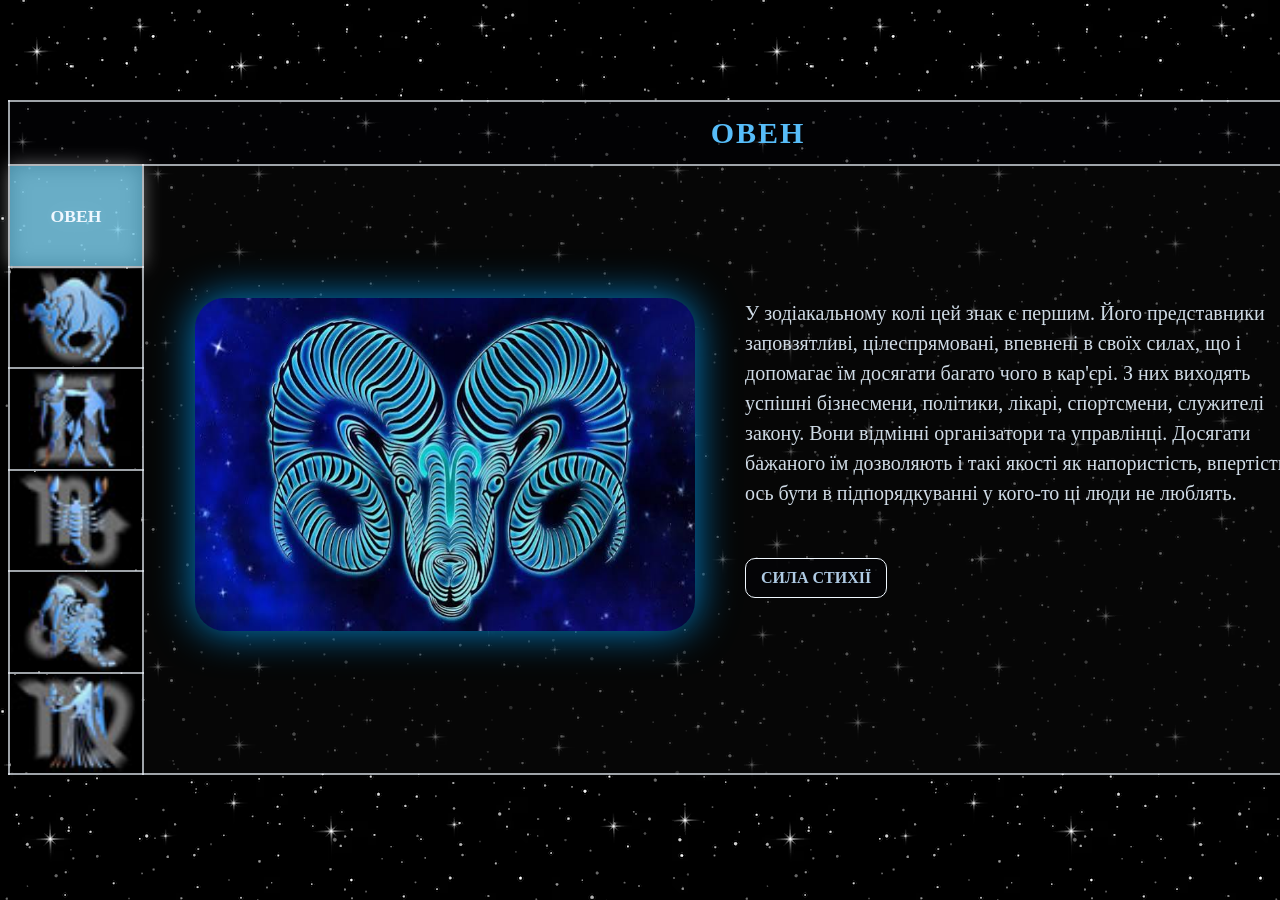
<file: index.html>
<!DOCTYPE html>
<html lang="en">
<head>
    <meta charset="UTF-8">
    <meta name="viewport" content="width=device-width, initial-scale=1.0">
    <title>ЗнакиЗодіаку | Овен</title>
    <link rel="stylesheet" href="./style.css">
</head>
<body>
    <table>
        <tr>
            <th colspan="3" class="head"><span>овен</span></th>
        </tr>
        <tr>
            <td class="zodiac active"><a href="./index.html"><img src="./small/oven.jpg"><span>овен</span></a>
            </td>
            <td rowspan="6" class="center">
                <input type="checkbox" id="switch" class="state-input">
                <div class="content">
                <div class="gallery">
                    <img src="./images/235513_or.jpg" alt="fire" class="inside-img">
                    <img src="./images/oven.jpg" alt="oven" class="outside-img">
                </div>
                    <p>У зодіакальному колі цей знак є першим. Його представники заповзятливі, цілеспрямовані, впевнені в своїх силах, що і допомагає їм досягати багато чого в кар'єрі. З них виходять успішні бізнесмени, політики, лікарі, спортсмени, служителі закону. Вони відмінні організатори та управлінці. Досягати бажаного їм дозволяють і такі якості як напористість, впертість, а ось бути в підпорядкуванні у кого-то ці люди не люблять.</p>
                <label for="switch" class="label">
                    <span class="outside">сила стихії</span>
                    <span class="inside">овен</span>
                </label>
                </div>
            </td>
            <td class="zodiac"><a href="./pages/vesi.html"><img src="./small/vesi.jpg" alt="vesi"><span>терези</span></a></td>
        </tr>
        <tr>
            <td class="zodiac"><a href="./pages/telets.html"><img src="./small/telets.jpg" alt="telets"><span>Телець</span></a></td>
            <td class="zodiac"><a href="./pages/rak.html"><img src="./small/scorpion.jpg" alt="rak"><span>Рак</span></a></td>
        </tr>
        <tr>
            <td class="zodiac"><a href="./pages/bliznetsi.html"><img src="./small/bliznetsi.jpg" alt="bliznetsi"><span>близнюки</span></a></td>
            <td class="zodiac"><a href="./pages/strilets.html"><img src="./small/strilets.jpg" alt="strilets"><span>стрілець</span></a></td>
        </tr>
        <tr>
            <td class="zodiac"><a href="./pages/scorpion.html"><img src="./small/rak.jpg" alt="scorpion"><span>Скорпіон</span></a></td>
            <td class="zodiac"><a href="./pages/kozerog.html"><img src="./small/kozerog.jpg" alt="kozerog"><span>козоріг</span></a></td>
        </tr>
        <tr>
            <td class="zodiac"><a href="./pages/lev.html"><img src="./small/lev.jpg" alt="lev"><span>лев</span></a></td>
            <td class="zodiac"><a href="./pages/vodolii.html"><img src="./small/vodoley.jpg" alt="vodolii"><span>водолій</span></a></td>
        </tr>
        <tr>
            <td class="zodiac"><a href="./pages/diva.html"><img src="./small/deva.jpg" alt="diva"><span>Діва</span></a></td>
            <td class="zodiac"><a href="./pages/ribi.html"><img src="./small/ribi.jpg" alt="ribi"><span>риби</span></a></td>
        </tr>
    </table>
</body>
</html>
</file>
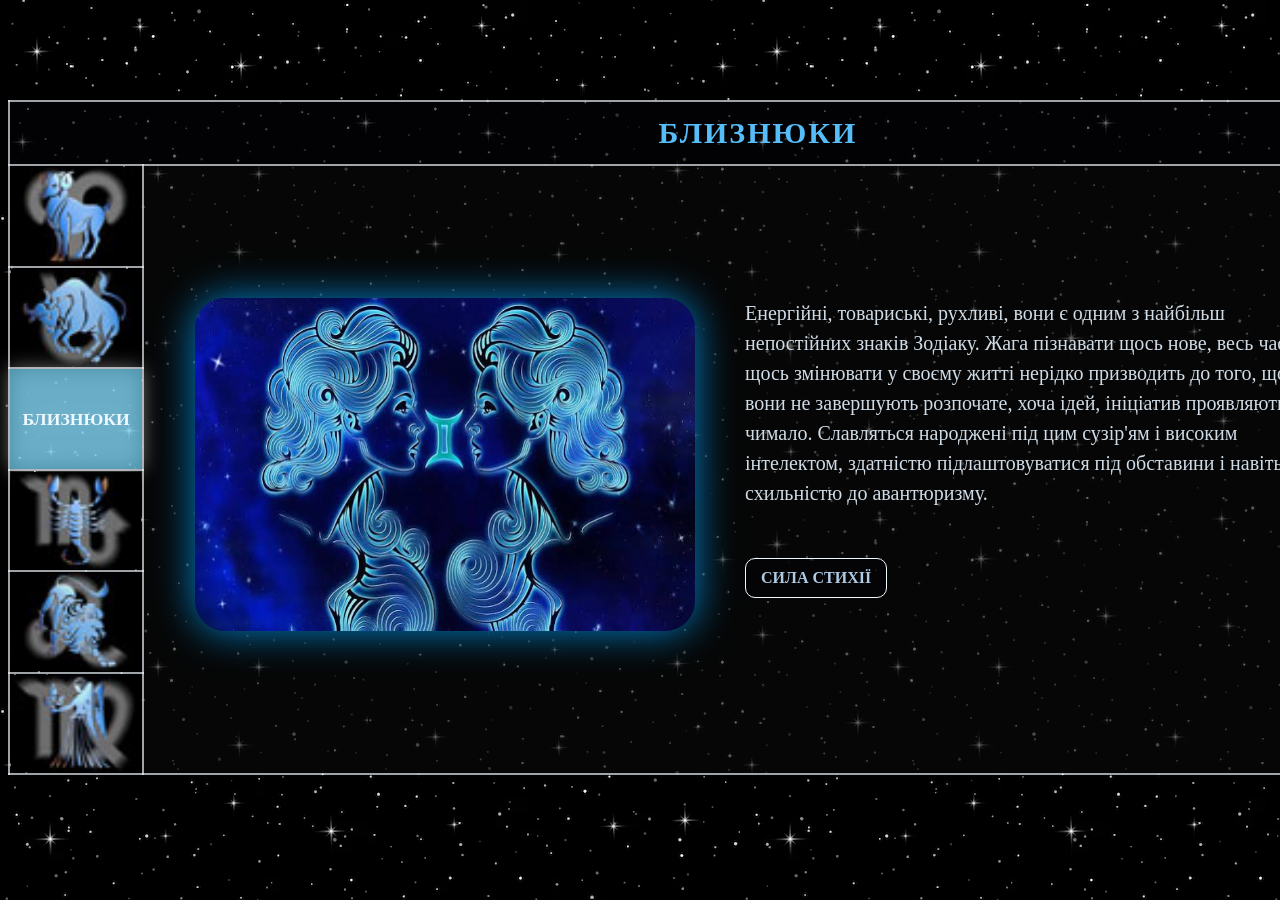
<file: pages/bliznetsi.html>
<!DOCTYPE html>
<html lang="en">
<head>
    <meta charset="UTF-8">
    <meta name="viewport" content="width=device-width, initial-scale=1.0">
    <title>ЗнакиЗодіаку | Близнюки</title>
    <link rel="stylesheet" href="../style.css">
</head>
<body>
    <table>
        <tr>
            <th colspan="3" class="head"><span>близнюки</span></th>
        </tr>
        <tr>
            <td class="zodiac"><a href="../index.html"><img src="../small/oven.jpg"><span>овен</span></a>
            </td>
            <td rowspan="6" class="center">
                <input type="checkbox" id="switch" class="state-input">
                <div class="content">
                <div class="gallery">
                    <img src="../images/1297503028_f_14279387.webp" alt="air" class="inside-img">
                    <img src="../images/bliznetsi.jpg" alt="bliznetsi" class="outside-img">
                </div>
                    <p>Енергійні, товариські, рухливі, вони є одним з найбільш непостійних знаків Зодіаку. Жага пізнавати щось нове, весь час щось змінювати у своєму житті нерідко призводить до того, що вони не завершують розпочате, хоча ідей, ініціатив проявляють чимало. Славляться народжені під цим сузір'ям і високим інтелектом, здатністю підлаштовуватися під обставини і навіть схильністю до авантюризму.</p>
                <label for="switch" class="label">
                    <span class="outside">сила стихії</span>
                    <span class="inside">Близнюки</span>
                </label>
                </div>
            </td>
            <td class="zodiac"><a href="./vesi.html"><img src="../small/vesi.jpg" alt="vesi"><span>терези</span></a></td>
        </tr>
        <tr>
            <td class="zodiac"><a href="./telets.html"><img src="../small/telets.jpg" alt="telets"><span>Телець</span></a></td>
            <td class="zodiac"><a href="./rak.html"><img src="../small/scorpion.jpg" alt="rak"><span>Рак</span></a></td>
        </tr>
        <tr>
            <td class="zodiac active"><a href="./bliznetsi.html"><img src="../small/bliznetsi.jpg" alt="bliznetsi"><span>близнюки</span></a></td>
            <td class="zodiac"><a href="./strilets.html"><img src="../small/strilets.jpg" alt="strilets"><span>стрілець</span></a></td>
        </tr>
        <tr>
            <td class="zodiac"><a href="./scorpion.html"><img src="../small/rak.jpg" alt="scorpion"><span>Скорпіон</span></a></td>
            <td class="zodiac"><a href="./kozerog.html"><img src="../small/kozerog.jpg" alt="kozerog"><span>козоріг</span></a></td>
        </tr>
        <tr>
            <td class="zodiac"><a href="./lev.html"><img src="../small/lev.jpg" alt="lev"><span>лев</span></a></td>
            <td class="zodiac"><a href="./vodolii.html"><img src="../small/vodoley.jpg" alt="vodolii"><span>водолій</span></a></td>
        </tr>
        <tr>
            <td class="zodiac"><a href="./diva.html"><img src="../small/deva.jpg" alt="diva"><span>Діва</span></a></td>
            <td class="zodiac"><a href="./ribi.html"><img src="../small/ribi.jpg" alt="ribi"><span>риби</span></a></td>
        </tr>
    </table>
</body>
</html>
</file>
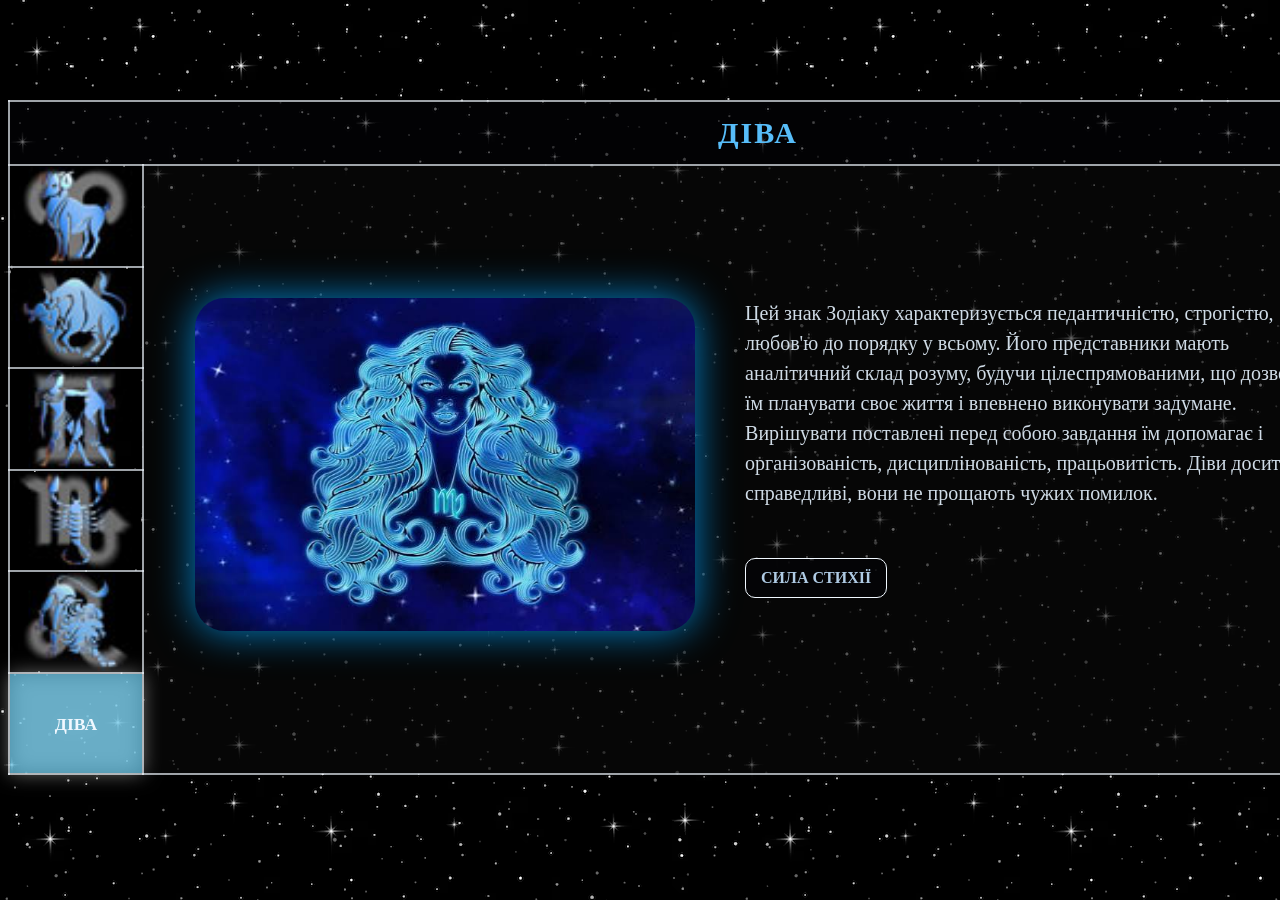
<file: pages/diva.html>
<!DOCTYPE html>
<html lang="en">
<head>
    <meta charset="UTF-8">
    <meta name="viewport" content="width=device-width, initial-scale=1.0">
    <title>ЗнакиЗодіаку | Діва</title>
    <link rel="stylesheet" href="../style.css">
</head>
<body>
    <table>
        <tr>
            <th colspan="3" class="head"><span>Діва</span></th>
        </tr>
        <tr>
            <td class="zodiac"><a href="../index.html"><img src="../small/oven.jpg"><span>овен</span></a>
            </td>
            <td rowspan="6" class="center">
                <input type="checkbox" id="switch" class="state-input">
                <div class="content">
                <div class="gallery">
                    <img src="../images/124837.jpg" alt="earth" class="inside-img">
                    <img src="../images/diva.jpg" alt="diva" class="outside-img">
                </div>
                    <p>Цей знак Зодіаку характеризується педантичністю, строгістю, любов'ю до порядку у всьому. Його представники мають аналітичний склад розуму, будучи цілеспрямованими, що дозволяє їм планувати своє життя і впевнено виконувати задумане. Вирішувати поставлені перед собою завдання їм допомагає і організованість, дисциплінованість, працьовитість. Діви досить справедливі, вони не прощають чужих помилок.</p>
                <label for="switch" class="label">
                    <span class="outside">сила стихії</span>
                    <span class="inside">Діва</span>
                </label>
                </div>
            </td>
            <td class="zodiac"><a href="./vesi.html"><img src="../small/vesi.jpg" alt="vesi"><span>терези</span></a></td>
        </tr>
        <tr>
            <td class="zodiac"><a href="./telets.html"><img src="../small/telets.jpg" alt="telets"><span>Телець</span></a></td>
            <td class="zodiac"><a href="./rak.html"><img src="../small/scorpion.jpg" alt="rak"><span>Рак</span></a></td>
        </tr>
        <tr>
            <td class="zodiac"><a href="./bliznetsi.html"><img src="../small/bliznetsi.jpg" alt="bliznetsi"><span>близнюки</span></a></td>
            <td class="zodiac"><a href="./strilets.html"><img src="../small/strilets.jpg" alt="strilets"><span>стрілець</span></a></td>
        </tr>
        <tr>
            <td class="zodiac"><a href="./scorpion.html"><img src="../small/rak.jpg" alt="scorpion"><span>Скорпіон</span></a></td>
            <td class="zodiac"><a href="./kozerog.html"><img src="../small/kozerog.jpg" alt="kozerog"><span>козоріг</span></a></td>
        </tr>
        <tr>
            <td class="zodiac"><a href="./lev.html"><img src="../small/lev.jpg" alt="lev"><span>лев</span></a></td>
            <td class="zodiac"><a href="./vodolii.html"><img src="../small/vodoley.jpg" alt="vodolii"><span>водолій</span></a></td>
        </tr>
        <tr>
            <td class="zodiac active"><a href="./diva.html"><img src="../small/deva.jpg" alt="diva"><span>Діва</span></a></td>
            <td class="zodiac"><a href="./ribi.html"><img src="../small/ribi.jpg" alt="ribi"><span>риби</span></a></td>
        </tr>
    </table>
</body>
</html>
</file>
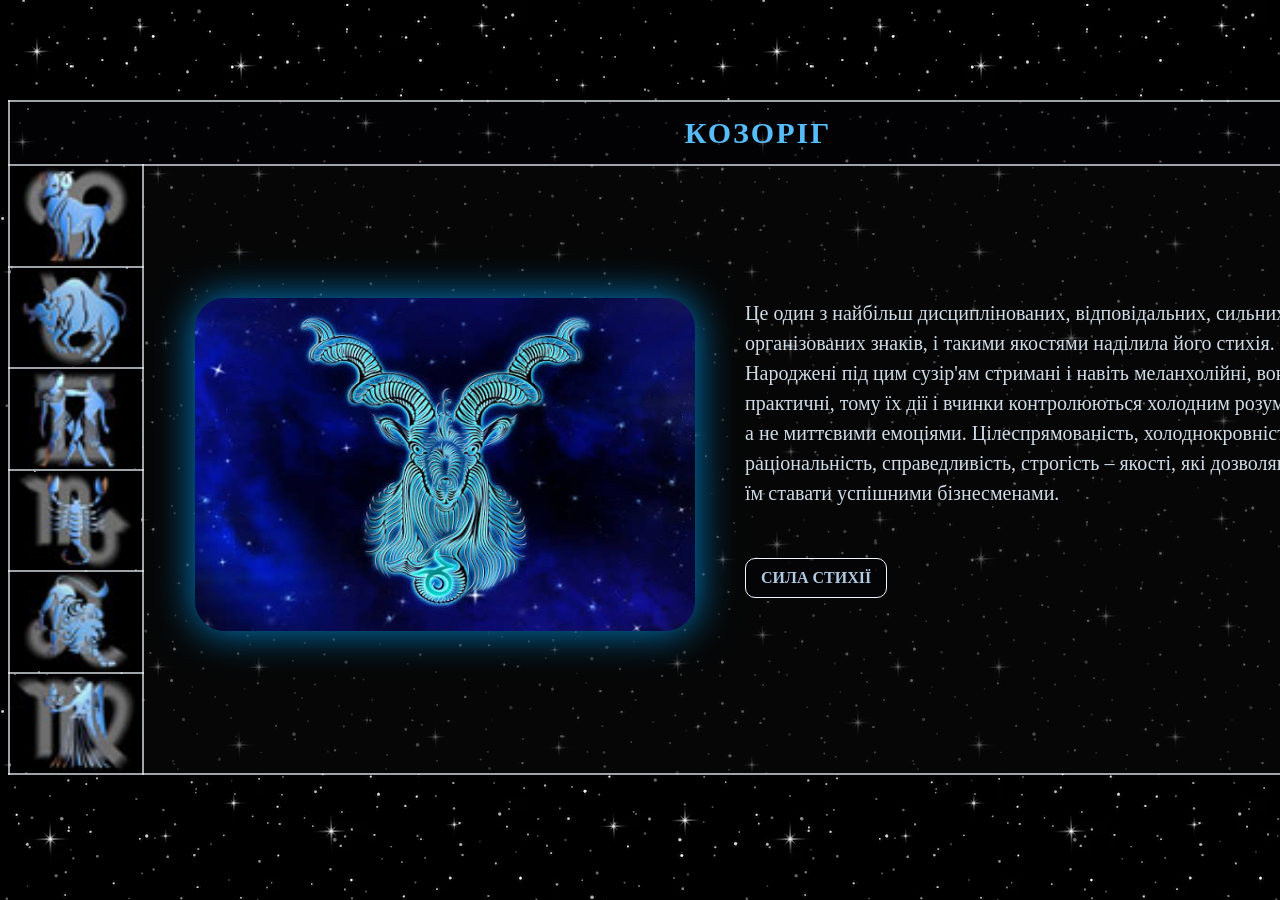
<file: pages/kozerog.html>
<!DOCTYPE html>
<html lang="en">
<head>
    <meta charset="UTF-8">
    <meta name="viewport" content="width=device-width, initial-scale=1.0">
    <title>ЗнакиЗодіаку | Козоріг</title>
    <link rel="stylesheet" href="../style.css">
</head>
<body>
    <table>
        <tr>
            <th colspan="3" class="head"><span>козоріг</span></th>
        </tr>
        <tr>
            <td class="zodiac"><a href="../index.html"><img src="../small/oven.jpg"><span>овен</span></a>
            </td>
            <td rowspan="6" class="center">
                <input type="checkbox" id="switch" class="state-input">
                <div class="content">
                <div class="gallery">
                    <img src="../images/124837.jpg" alt="earth" class="inside-img">
                    <img src="../images/kozerog.jpg" alt="kozorig" class="outside-img">
                </div>
                    <p>Це один з найбільш дисциплінованих, відповідальних, сильних, організованих знаків, і такими якостями наділила його стихія. Народжені під цим сузір'ям стримані і навіть меланхолійні, вони практичні, тому їх дії і вчинки контролюються холодним розумом, а не миттєвими емоціями. Цілеспрямованість, холоднокровність, раціональність, справедливість, строгість – якості, які дозволяють їм ставати успішними бізнесменами.</p>
                <label for="switch" class="label">
                    <span class="outside">сила стихії</span>
                    <span class="inside">козоріг</span>
                </label>
                </div>
            </td>
            <td class="zodiac"><a href="./vesi.html"><img src="../small/vesi.jpg" alt="vesi"><span>терези</span></a></td>
        </tr>
        <tr>
            <td class="zodiac"><a href="./telets.html"><img src="../small/telets.jpg" alt="telets"><span>Телець</span></a></td>
            <td class="zodiac"><a href="./rak.html"><img src="../small/scorpion.jpg" alt="rak"><span>Рак</span></a></td>
        </tr>
        <tr>
            <td class="zodiac"><a href="./bliznetsi.html"><img src="../small/bliznetsi.jpg" alt="bliznetsi"><span>близнюки</span></a></td>
            <td class="zodiac"><a href="./strilets.html"><img src="../small/strilets.jpg" alt="strilets"><span>стрілець</span></a></td>
        </tr>
        <tr>
            <td class="zodiac"><a href="./scorpion.html"><img src="../small/rak.jpg" alt="scorpion"><span>Скорпіон</span></a></td>
            <td class="zodiac active"><a href="./kozerog.html"><img src="../small/kozerog.jpg" alt="kozerog"><span>козоріг</span></a></td>
        </tr>
        <tr>
            <td class="zodiac"><a href="./lev.html"><img src="../small/lev.jpg" alt="lev"><span>лев</span></a></td>
            <td class="zodiac"><a href="./vodolii.html"><img src="../small/vodoley.jpg" alt="vodolii"><span>водолій</span></a></td>
        </tr>
        <tr>
            <td class="zodiac"><a href="./diva.html"><img src="../small/deva.jpg" alt="diva"><span>Діва</span></a></td>
            <td class="zodiac"><a href="./ribi.html"><img src="../small/ribi.jpg" alt="ribi"><span>риби</span></a></td>
        </tr>
    </table>
</body>
</html>
</file>
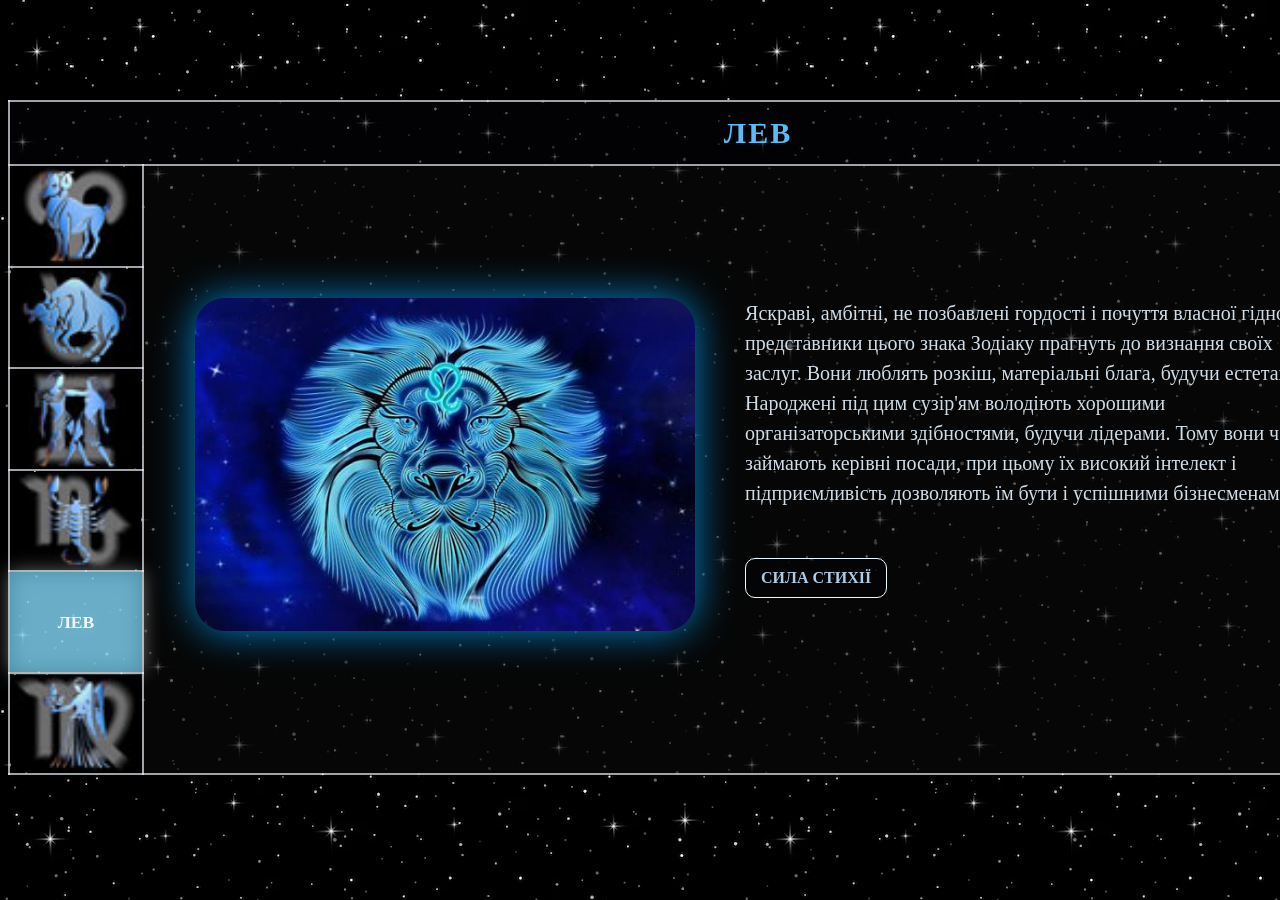
<file: pages/lev.html>
<!DOCTYPE html>
<html lang="en">
<head>
    <meta charset="UTF-8">
    <meta name="viewport" content="width=device-width, initial-scale=1.0">
    <title>ЗнакиЗодіаку | Лев</title>
    <link rel="stylesheet" href="../style.css">
</head>
<body>
    <table>
        <tr>
            <th colspan="3" class="head"><span>лев</span></th>
        </tr>
        <tr>
            <td class="zodiac"><a href="../index.html"><img src="../small/oven.jpg"><span>овен</span></a>
            </td>
            <td rowspan="6" class="center">
                <input type="checkbox" id="switch" class="state-input">
                <div class="content">
                <div class="gallery">
                    <img src="../images/235513_or.jpg" alt="fire" class="inside-img">
                    <img src="../images/lev.jpg" alt="lev" class="outside-img">
                </div>
                    <p>Яскраві, амбітні, не позбавлені гордості і почуття власної гідності, представники цього знака Зодіаку прагнуть до визнання своїх заслуг. Вони люблять розкіш, матеріальні блага, будучи естетами. Народжені під цим сузір'ям володіють хорошими організаторськими здібностями, будучи лідерами. Тому вони часто займають керівні посади, при цьому їх високий інтелект і підприємливість дозволяють їм бути і успішними бізнесменами.</p>
                <label for="switch" class="label">
                    <span class="outside">сила стихії</span>
                    <span class="inside">лев</span>
                </label>
                </div>
            </td>
            <td class="zodiac"><a href="./vesi.html"><img src="../small/vesi.jpg" alt="vesi"><span>терези</span></a></td>
        </tr>
        <tr>
            <td class="zodiac"><a href="./telets.html"><img src="../small/telets.jpg" alt="telets"><span>Телець</span></a></td>
            <td class="zodiac"><a href="./rak.html"><img src="../small/scorpion.jpg" alt="rak"><span>Рак</span></a></td>
        </tr>
        <tr>
            <td class="zodiac"><a href="./bliznetsi.html"><img src="../small/bliznetsi.jpg" alt="bliznetsi"><span>близнюки</span></a></td>
            <td class="zodiac"><a href="./strilets.html"><img src="../small/strilets.jpg" alt="strilets"><span>стрілець</span></a></td>
        </tr>
        <tr>
            <td class="zodiac"><a href="./scorpion.html"><img src="../small/rak.jpg" alt="scorpion"><span>Скорпіон</span></a></td>
            <td class="zodiac"><a href="./kozerog.html"><img src="../small/kozerog.jpg" alt="kozerog"><span>козоріг</span></a></td>
        </tr>
        <tr>
            <td class="zodiac active"><a href="./lev.html"><img src="../small/lev.jpg" alt="lev"><span>лев</span></a></td>
            <td class="zodiac"><a href="./vodolii.html"><img src="../small/vodoley.jpg" alt="vodolii"><span>водолій</span></a></td>
        </tr>
        <tr>
            <td class="zodiac"><a href="./diva.html"><img src="../small/deva.jpg" alt="diva"><span>Діва</span></a></td>
            <td class="zodiac"><a href="./ribi.html"><img src="../small/ribi.jpg" alt="ribi"><span>риби</span></a></td>
        </tr>
    </table>
</body>
</html>
</file>
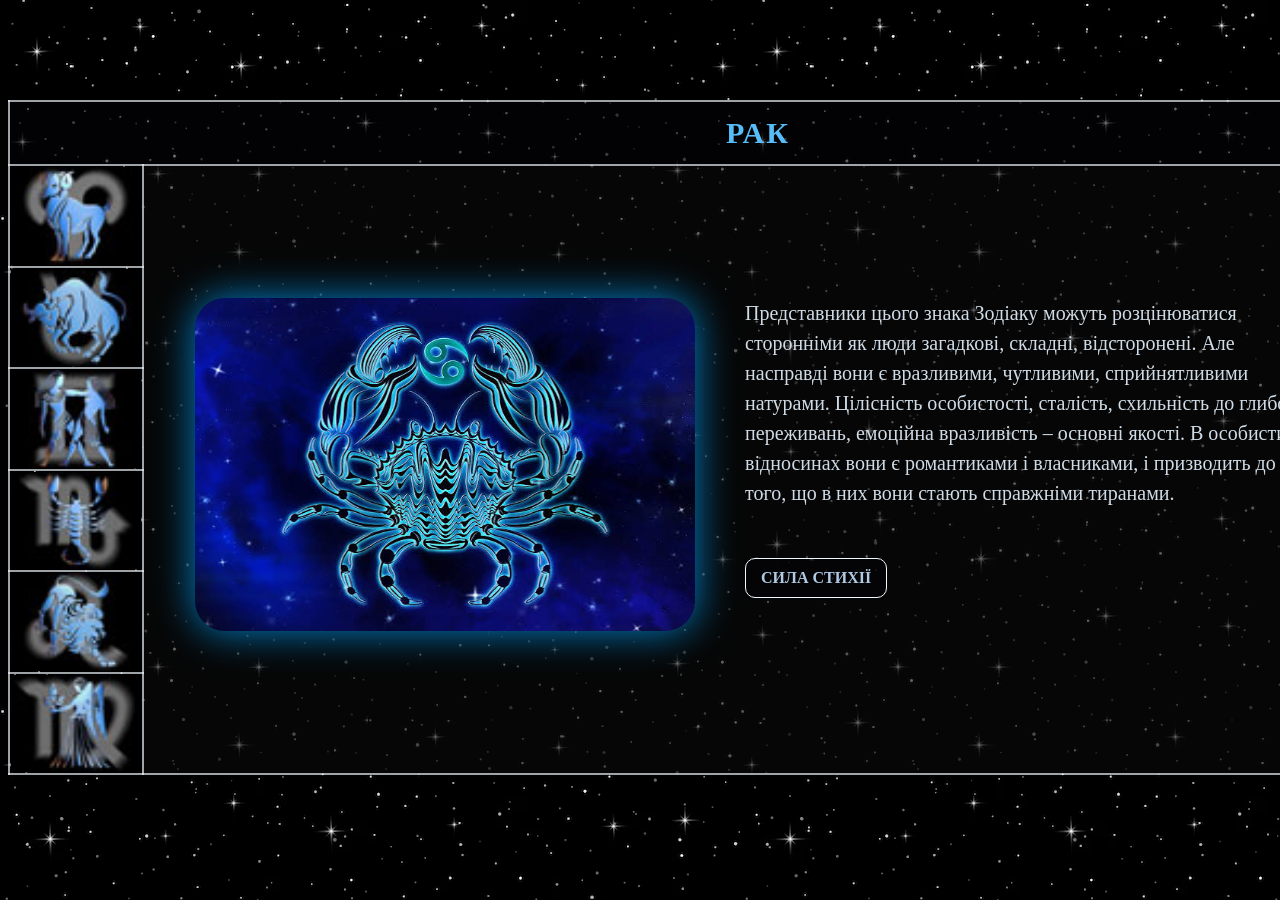
<file: pages/rak.html>
<!DOCTYPE html>
<html lang="en">
<head>
    <meta charset="UTF-8">
    <meta name="viewport" content="width=device-width, initial-scale=1.0">
    <title>ЗнакиЗодіаку | Рак</title>
    <link rel="stylesheet" href="../style.css">
</head>
<body>
    <table>
        <tr>
            <th colspan="3" class="head"><span>Рак</span></th>
        </tr>
        <tr>
            <td class="zodiac"><a href="../index.html"><img src="../small/oven.jpg"><span>овен</span></a>
            </td>
            <td rowspan="6" class="center">
                <input type="checkbox" id="switch" class="state-input">
                <div class="content">
                <div class="gallery">
                    <img src="../images/213.jpg" alt="water" class="inside-img">
                    <img src="../images/rak.jpg" alt="rak" class="outside-img">
                </div>
                    <p>Представники цього знака Зодіаку можуть розцінюватися сторонніми як люди загадкові, складні, відсторонені. Але насправді вони є вразливими, чутливими, сприйнятливими натурами. Цілісність особистості, сталість, схильність до глибоких переживань, емоційна вразливість – основні якості. В особистих відносинах вони є романтиками і власниками, і призводить до того, що в них вони стають справжніми тиранами.</p>
                <label for="switch" class="label">
                    <span class="outside">сила стихії</span>
                    <span class="inside">Рак</span>
                </label>
                </div>
            </td>
            <td class="zodiac"><a href="./vesi.html"><img src="../small/vesi.jpg" alt="vesi"><span>терези</span></a></td>
        </tr>
        <tr>
            <td class="zodiac"><a href="./telets.html"><img src="../small/telets.jpg" alt="telets"><span>Телець</span></a></td>
            <td class="zodiac active"><a href="./rak.html"><img src="../small/scorpion.jpg" alt="rak"><span>Рак</span></a></td>
        </tr>
        <tr>
            <td class="zodiac"><a href="./bliznetsi.html"><img src="../small/bliznetsi.jpg" alt="bliznetsi"><span>близнюки</span></a></td>
            <td class="zodiac"><a href="./strilets.html"><img src="../small/strilets.jpg" alt="strilets"><span>стрілець</span></a></td>
        </tr>
        <tr>
            <td class="zodiac"><a href="./scorpion.html"><img src="../small/rak.jpg" alt="scorpion"><span>Скорпіон</span></a></td>
            <td class="zodiac"><a href="./kozerog.html"><img src="../small/kozerog.jpg" alt="kozerog"><span>козоріг</span></a></td>
        </tr>
        <tr>
            <td class="zodiac"><a href="./lev.html"><img src="../small/lev.jpg" alt="lev"><span>лев</span></a></td>
            <td class="zodiac"><a href="./vodolii.html"><img src="../small/vodoley.jpg" alt="vodolii"><span>водолій</span></a></td>
        </tr>
        <tr>
            <td class="zodiac"><a href="./diva.html"><img src="../small/deva.jpg" alt="diva"><span>Діва</span></a></td>
            <td class="zodiac"><a href="./ribi.html"><img src="../small/ribi.jpg" alt="ribi"><span>риби</span></a></td>
        </tr>
    </table>
</body>
</html>
</file>
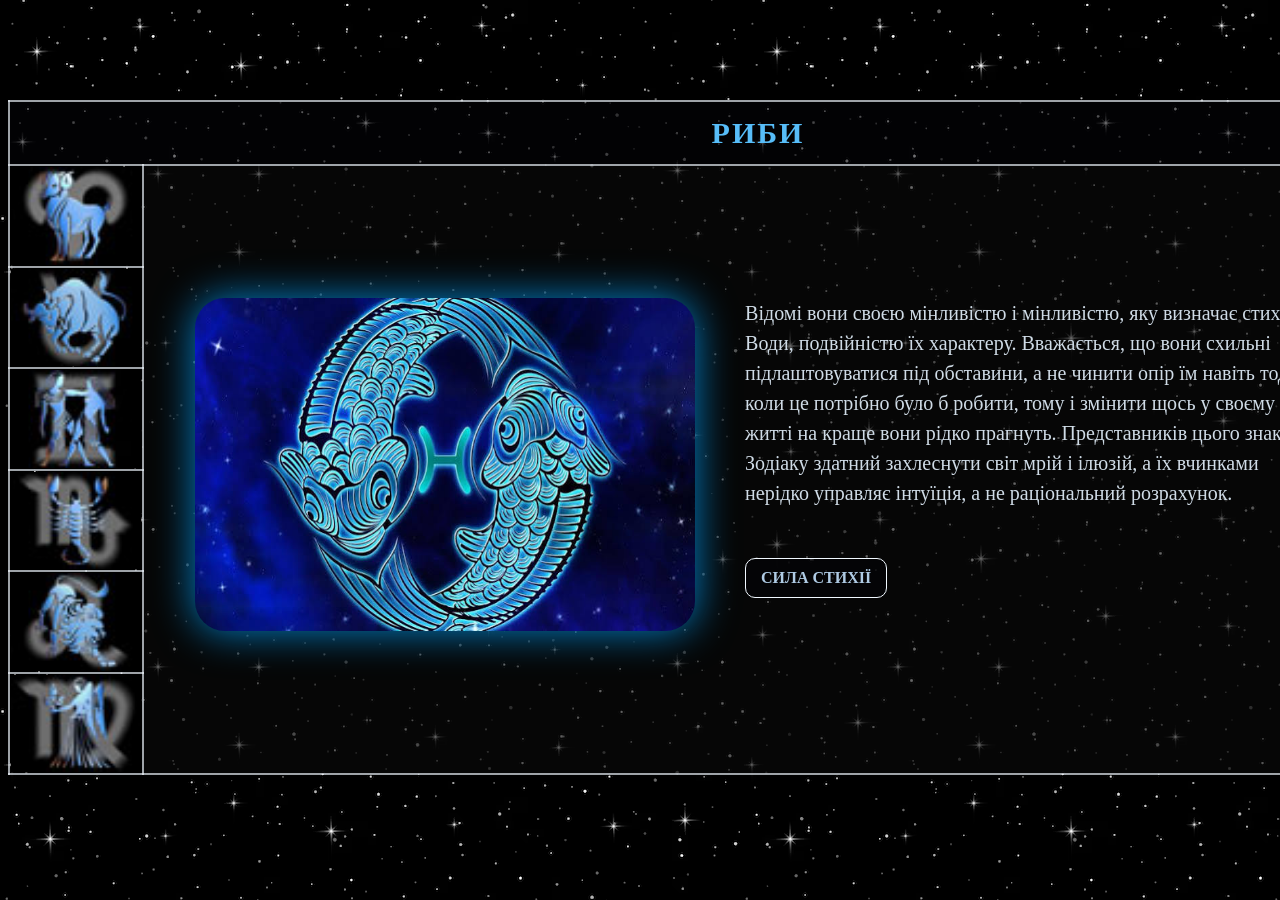
<file: pages/ribi.html>
<!DOCTYPE html>
<html lang="en">
<head>
    <meta charset="UTF-8">
    <meta name="viewport" content="width=device-width, initial-scale=1.0">
    <title>ЗнакиЗодіаку | Риби</title>
    <link rel="stylesheet" href="../style.css">
</head>
<body>
    <table>
        <tr>
            <th colspan="3" class="head"><span>риби</span></th>
        </tr>
        <tr>
            <td class="zodiac"><a href="../index.html"><img src="../small/oven.jpg"><span>овен</span></a>
            </td>
            <td rowspan="6" class="center">
                <input type="checkbox" id="switch" class="state-input">
                <div class="content">
                <div class="gallery">
                    <img src="../images/213.jpg" alt="water" class="inside-img">
                    <img src="../images/ribi.jpg" alt="ribi" class="outside-img">
                </div>
                    <p>Відомі вони своєю мінливістю і мінливістю, яку визначає стихія Води, подвійністю їх характеру. Вважається, що вони схильні підлаштовуватися під обставини, а не чинити опір їм навіть тоді, коли це потрібно було б робити, тому і змінити щось у своєму житті на краще вони рідко прагнуть. Представників цього знака Зодіаку здатний захлеснути світ мрій і ілюзій, а їх вчинками нерідко управляє інтуїція, а не раціональний розрахунок.</p>
                <label for="switch" class="label">
                    <span class="outside">сила стихії</span>
                    <span class="inside">риби</span>
                </label>
                </div>
            </td>
            <td class="zodiac"><a href="./vesi.html"><img src="../small/vesi.jpg" alt="vesi"><span>терези</span></a></td>
        </tr>
        <tr>
            <td class="zodiac"><a href="./telets.html"><img src="../small/telets.jpg" alt="telets"><span>Телець</span></a></td>
            <td class="zodiac"><a href="./rak.html"><img src="../small/scorpion.jpg" alt="rak"><span>Рак</span></a></td>
        </tr>
        <tr>
            <td class="zodiac"><a href="./bliznetsi.html"><img src="../small/bliznetsi.jpg" alt="bliznetsi"><span>близнюки</span></a></td>
            <td class="zodiac"><a href="./strilets.html"><img src="../small/strilets.jpg" alt="strilets"><span>стрілець</span></a></td>
        </tr>
        <tr>
            <td class="zodiac"><a href="./scorpion.html"><img src="../small/rak.jpg" alt="scorpion"><span>Скорпіон</span></a></td>
            <td class="zodiac"><a href="./kozerog.html"><img src="../small/kozerog.jpg" alt="kozerog"><span>козоріг</span></a></td>
        </tr>
        <tr>
            <td class="zodiac"><a href="./lev.html"><img src="../small/lev.jpg" alt="lev"><span>лев</span></a></td>
            <td class="zodiac"><a href="./vodolii.html"><img src="../small/vodoley.jpg" alt="vodolii"><span>водолій</span></a></td>
        </tr>
        <tr>
            <td class="zodiac"><a href="./diva.html"><img src="../small/deva.jpg" alt="diva"><span>Діва</span></a></td>
            <td class="zodiac active"><a href="./ribi.html"><img src="../small/ribi.jpg" alt="ribi"><span>риби</span></a></td>
        </tr>
    </table>
</body>
</html>
</file>
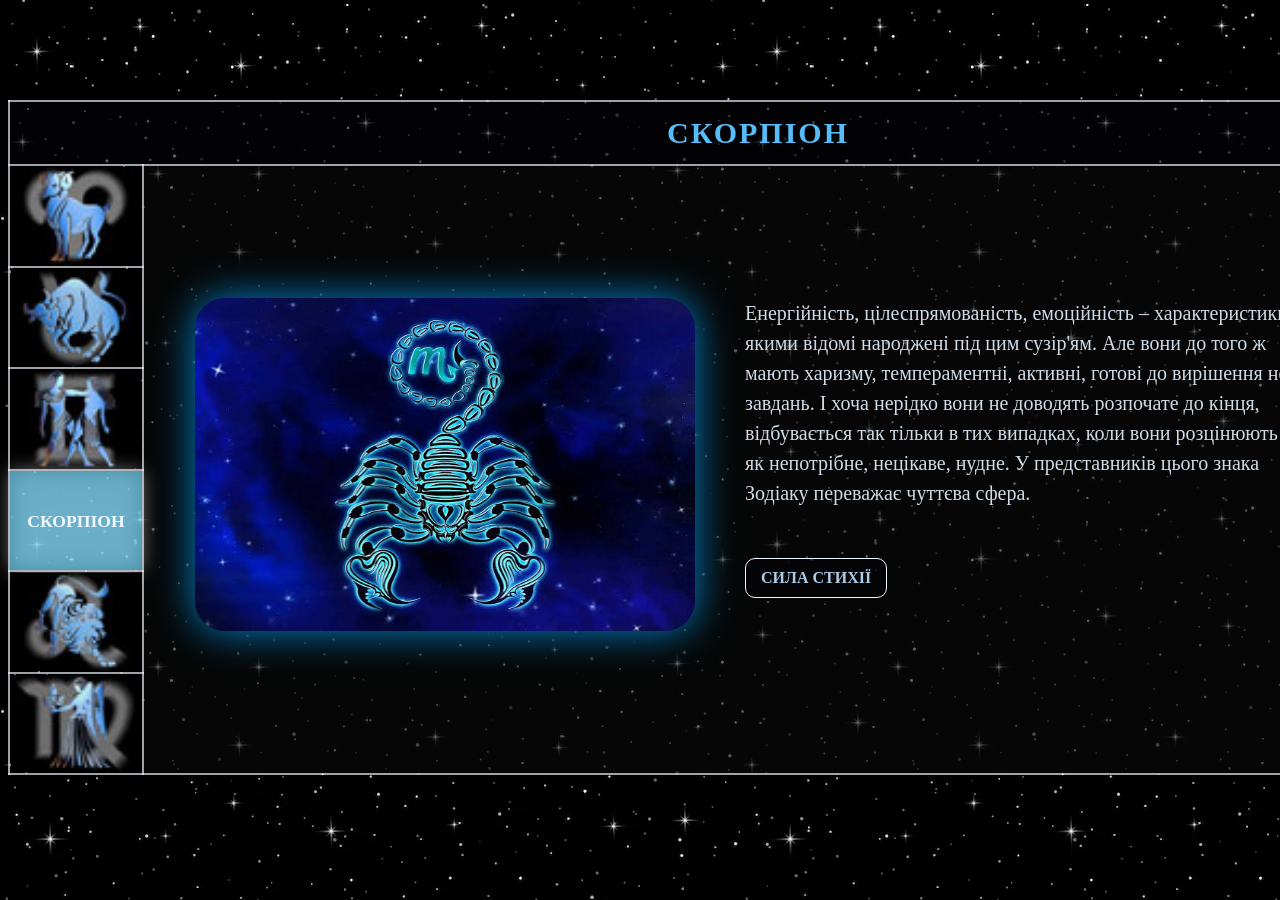
<file: pages/scorpion.html>
<!DOCTYPE html>
<html lang="en">
<head>
    <meta charset="UTF-8">
    <meta name="viewport" content="width=device-width, initial-scale=1.0">
    <title>ЗнакиЗодіаку | Скорпіон</title>
    <link rel="stylesheet" href="../style.css">
</head>
<body>
    <table>
        <tr>
            <th colspan="3" class="head"><span>Скорпіон</span></th>
        </tr>
        <tr>
            <td class="zodiac"><a href="../index.html"><img src="../small/oven.jpg"><span>овен</span></a>
            </td>
            <td rowspan="6" class="center">
                <input type="checkbox" id="switch" class="state-input">
                <div class="content">
                <div class="gallery">
                    <img src="../images/213.jpg" alt="water" class="inside-img">
                    <img src="../images/scorpion.jpg" alt="scorpion" class="outside-img">
                </div>
                    <p>Енергійність, цілеспрямованість, емоційність – характеристики, якими відомі народжені під цим сузір'ям. Але вони до того ж мають харизму, темпераментні, активні, готові до вирішення нових завдань. І хоча нерідко вони не доводять розпочате до кінця, відбувається так тільки в тих випадках, коли вони розцінюють це як непотрібне, нецікаве, нудне. У представників цього знака Зодіаку переважає чуттєва сфера.</p>
                <label for="switch" class="label">
                    <span class="outside">сила стихії</span>
                    <span class="inside">Скорпіон</span>
                </label>
                </div>
            </td>
            <td class="zodiac"><a href="./vesi.html"><img src="../small/vesi.jpg" alt="vesi"><span>терези</span></a></td>
        </tr>
        <tr>
            <td class="zodiac"><a href="./telets.html"><img src="../small/telets.jpg" alt="telets"><span>Телець</span></a></td>
            <td class="zodiac"><a href="./rak.html"><img src="../small/scorpion.jpg" alt="rak"><span>Рак</span></a></td>
        </tr>
        <tr>
            <td class="zodiac"><a href="./bliznetsi.html"><img src="../small/bliznetsi.jpg" alt="bliznetsi"><span>близнюки</span></a></td>
            <td class="zodiac"><a href="./strilets.html"><img src="../small/strilets.jpg" alt="strilets"><span>стрілець</span></a></td>
        </tr>
        <tr>
            <td class="zodiac active"><a href="./scorpion.html"><img src="../small/rak.jpg" alt="scorpion"><span>Скорпіон</span></a></td>
            <td class="zodiac"><a href="./kozerog.html"><img src="../small/kozerog.jpg" alt="kozerog"><span>козоріг</span></a></td>
        </tr>
        <tr>
            <td class="zodiac"><a href="./lev.html"><img src="../small/lev.jpg" alt="lev"><span>лев</span></a></td>
            <td class="zodiac"><a href="./vodolii.html"><img src="../small/vodoley.jpg" alt="vodolii"><span>водолій</span></a></td>
        </tr>
        <tr>
            <td class="zodiac"><a href="./diva.html"><img src="../small/deva.jpg" alt="diva"><span>Діва</span></a></td>
            <td class="zodiac"><a href="./ribi.html"><img src="../small/ribi.jpg" alt="ribi"><span>риби</span></a></td>
        </tr>
    </table>
</body>
</html>
</file>
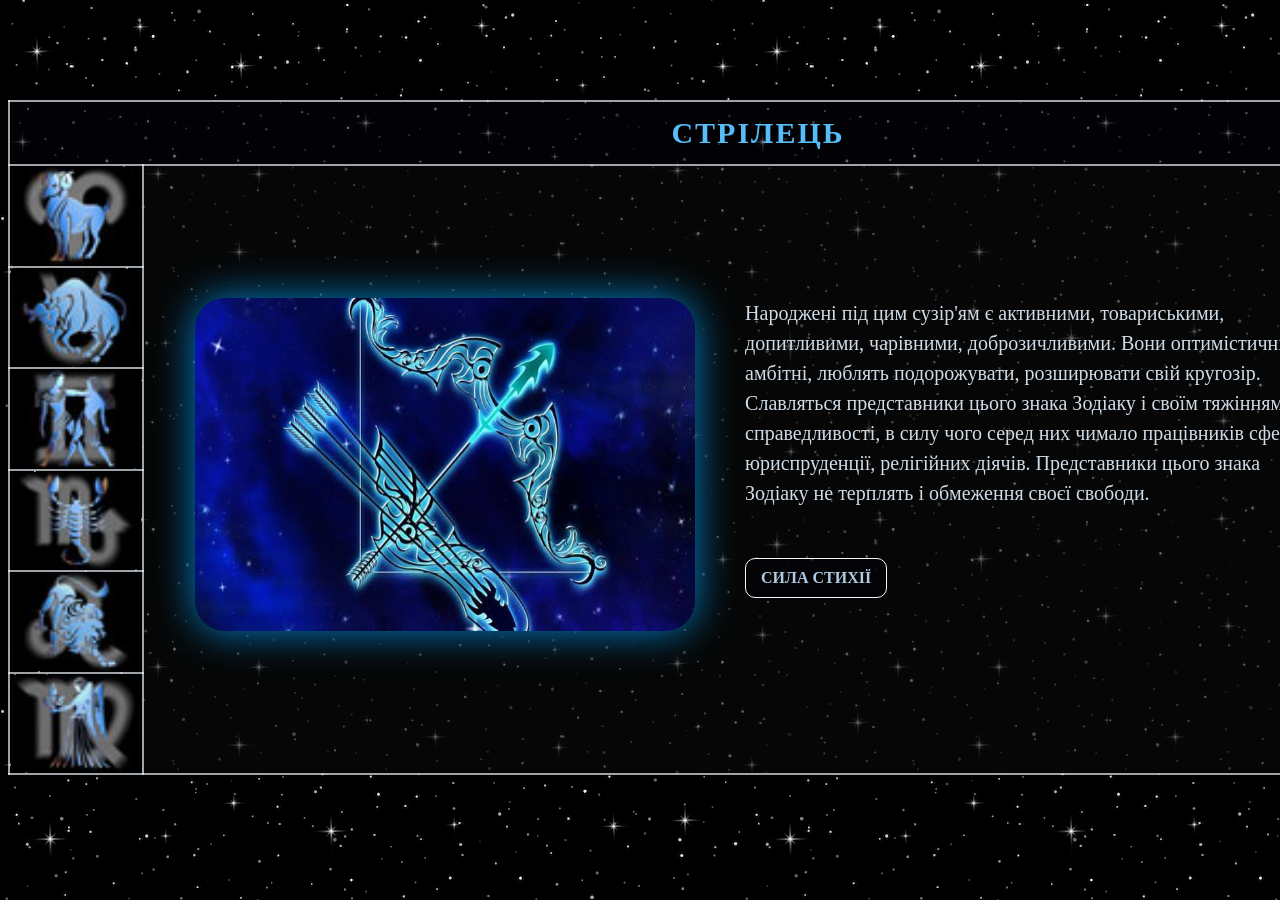
<file: pages/strilets.html>
<!DOCTYPE html>
<html lang="en">
<head>
    <meta charset="UTF-8">
    <meta name="viewport" content="width=device-width, initial-scale=1.0">
    <title>ЗнакиЗодіаку | Стрілець</title>
    <link rel="stylesheet" href="../style.css">
</head>
<body>
    <table>
        <tr>
            <th colspan="3" class="head"><span>стрілець</span></th>
        </tr>
        <tr>
            <td class="zodiac"><a href="../index.html"><img src="../small/oven.jpg"><span>овен</span></a>
            </td>
            <td rowspan="6" class="center">
                <input type="checkbox" id="switch" class="state-input">
                <div class="content">
                <div class="gallery">
                    <img src="../images/235513_or.jpg" alt="fire" class="inside-img">
                    <img src="../images/strelets.jpg" alt="strilets" class="outside-img">
                </div>
                    <p>Народжені під цим сузір'ям є активними, товариськими, допитливими, чарівними, доброзичливими. Вони оптимістичні і амбітні, люблять подорожувати, розширювати свій кругозір. Славляться представники цього знака Зодіаку і своїм тяжінням до справедливості, в силу чого серед них чимало працівників сфери юриспруденції, релігійних діячів. Представники цього знака Зодіаку не терплять і обмеження своєї свободи.</p>
                <label for="switch" class="label">
                    <span class="outside">сила стихії</span>
                    <span class="inside">стрілець</span>
                </label>
                </div>
            </td>
            <td class="zodiac"><a href="./vesi.html"><img src="../small/vesi.jpg" alt="vesi"><span>терези</span></a></td>
        </tr>
        <tr>
            <td class="zodiac"><a href="./telets.html"><img src="../small/telets.jpg" alt="telets"><span>Телець</span></a></td>
            <td class="zodiac"><a href="./rak.html"><img src="../small/scorpion.jpg" alt="rak"><span>Рак</span></a></td>
        </tr>
        <tr>
            <td class="zodiac"><a href="./bliznetsi.html"><img src="../small/bliznetsi.jpg" alt="bliznetsi"><span>близнюки</span></a></td>
            <td class="zodiac active"><a href="./strilets.html"><img src="../small/strilets.jpg" alt="strilets"><span>стрілець</span></a></td>
        </tr>
        <tr>
            <td class="zodiac"><a href="./scorpion.html"><img src="../small/rak.jpg" alt="scorpion"><span>Скорпіон</span></a></td>
            <td class="zodiac"><a href="./kozerog.html"><img src="../small/kozerog.jpg" alt="kozerog"><span>козоріг</span></a></td>
        </tr>
        <tr>
            <td class="zodiac"><a href="./lev.html"><img src="../small/lev.jpg" alt="lev"><span>лев</span></a></td>
            <td class="zodiac"><a href="./vodolii.html"><img src="../small/vodoley.jpg" alt="vodolii"><span>водолій</span></a></td>
        </tr>
        <tr>
            <td class="zodiac"><a href="./diva.html"><img src="../small/deva.jpg" alt="diva"><span>Діва</span></a></td>
            <td class="zodiac"><a href="./ribi.html"><img src="../small/ribi.jpg" alt="ribi"><span>риби</span></a></td>
        </tr>
    </table>
</body>
</html>
</file>
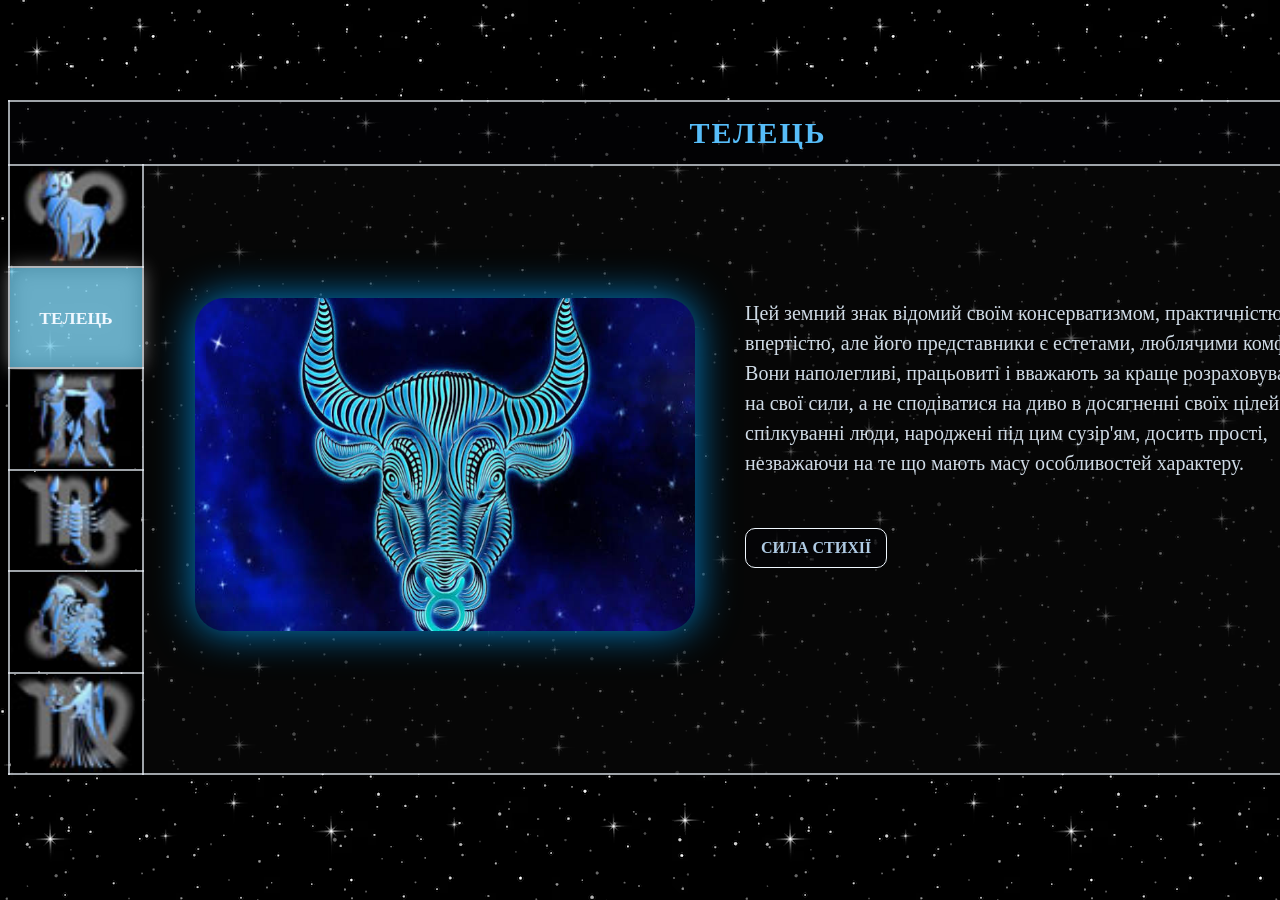
<file: pages/telets.html>
<!DOCTYPE html>
<html lang="en">
<head>
    <meta charset="UTF-8">
    <meta name="viewport" content="width=device-width, initial-scale=1.0">
    <title>ЗнакиЗодіаку | Телець</title>
    <link rel="stylesheet" href="../style.css">
</head>
<body>
    <table>
        <tr>
            <th colspan="3" class="head"><span>Телець</span></th>
        </tr>
        <tr>
            <td class="zodiac"><a href="../index.html"><img src="../small/oven.jpg"><span>овен</span></a>
            </td>
            <td rowspan="6" class="center">
                <input type="checkbox" id="switch" class="state-input">
                <div class="content">
                <div class="gallery">
                    <img src="../images/124837.jpg" alt="earth" class="inside-img">
                    <img src="../images/telets.jpg" alt="telets" class="outside-img">
                </div>
                    <p>Цей земний знак відомий своїм консерватизмом, практичністю, впертістю, але його представники є естетами, люблячими комфорт. Вони наполегливі, працьовиті і вважають за краще розраховувати на свої сили, а не сподіватися на диво в досягненні своїх цілей. У спілкуванні люди, народжені під цим сузір'ям, досить прості, незважаючи на те що мають масу особливостей характеру. </p>
                <label for="switch" class="label">
                    <span class="outside">сила стихії</span>
                    <span class="inside">Телець</span>
                </label>
                </div>
            </td>
            <td class="zodiac"><a href="./vesi.html"><img src="../small/vesi.jpg" alt="vesi"><span>терези</span></a></td>
        </tr>
        <tr>
            <td class="zodiac active"><a href="./telets.html"><img src="../small/telets.jpg" alt="telets"><span>Телець</span></a></td>
            <td class="zodiac"><a href="./rak.html"><img src="../small/scorpion.jpg" alt="rak"><span>Рак</span></a></td>
        </tr>
        <tr>
            <td class="zodiac"><a href="./bliznetsi.html"><img src="../small/bliznetsi.jpg" alt="bliznetsi"><span>близнюки</span></a></td>
            <td class="zodiac"><a href="./strilets.html"><img src="../small/strilets.jpg" alt="strilets"><span>стрілець</span></a></td>
        </tr>
        <tr>
            <td class="zodiac"><a href="./scorpion.html"><img src="../small/rak.jpg" alt="scorpion"><span>Скорпіон</span></a></td>
            <td class="zodiac"><a href="./kozerog.html"><img src="../small/kozerog.jpg" alt="kozerog"><span>козоріг</span></a></td>
        </tr>
        <tr>
            <td class="zodiac"><a href="./lev.html"><img src="../small/lev.jpg" alt="lev"><span>лев</span></a></td>
            <td class="zodiac"><a href="./vodolii.html"><img src="../small/vodoley.jpg" alt="vodolii"><span>водолій</span></a></td>
        </tr>
        <tr>
            <td class="zodiac"><a href="./diva.html"><img src="../small/deva.jpg" alt="diva"><span>Діва</span></a></td>
            <td class="zodiac"><a href="./ribi.html"><img src="../small/ribi.jpg" alt="ribi"><span>риби</span></a></td>
        </tr>
    </table>
</body>
</html>
</file>
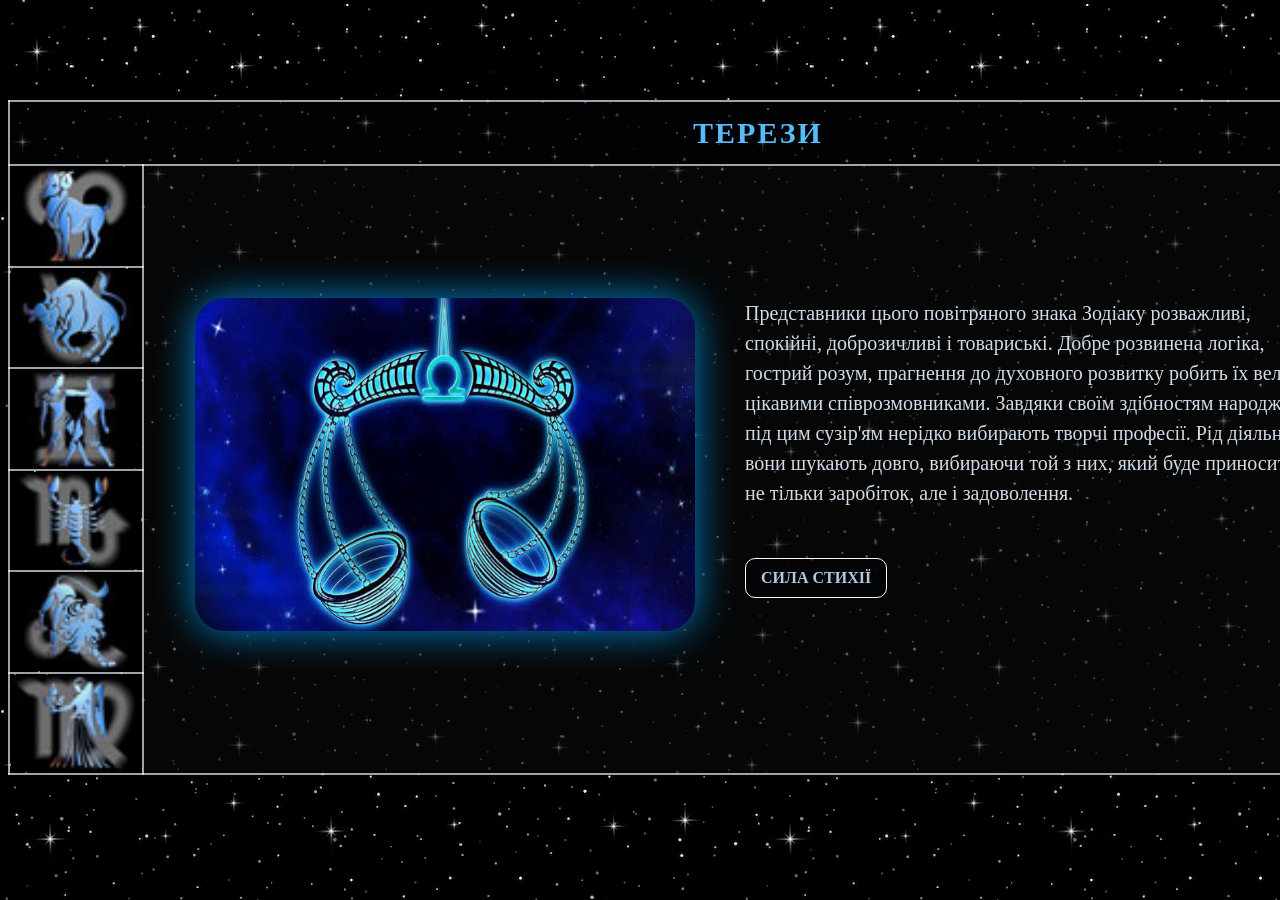
<file: pages/vesi.html>
<!DOCTYPE html>
<html lang="en">
<head>
    <meta charset="UTF-8">
    <meta name="viewport" content="width=device-width, initial-scale=1.0">
    <title>ЗнакиЗодіаку | Терези</title>
    <link rel="stylesheet" href="../style.css">
</head>
<body>
    <table>
        <tr>
            <th colspan="3" class="head"><span>терези</span></th>
        </tr>
        <tr>
            <td class="zodiac"><a href="../index.html"><img src="../small/oven.jpg"><span>овен</span></a>
            </td>
            <td rowspan="6" class="center">
                <input type="checkbox" id="switch" class="state-input">
                <div class="content">
                <div class="gallery">
                    <img src="../images/1297503028_f_14279387.webp" alt="air" class="inside-img">
                    <img src="../images/vesi.jpg" alt="visi" class="outside-img">
                </div>
                    <p>Представники цього повітряного знака Зодіаку розважливі, спокійні, доброзичливі і товариські. Добре розвинена логіка, гострий розум, прагнення до духовного розвитку робить їх вельми цікавими співрозмовниками. Завдяки своїм здібностям народжені під цим сузір'ям нерідко вибирають творчі професії. Рід діяльності вони шукають довго, вибираючи той з них, який буде приносити не тільки заробіток, але i задоволення. </p>
                <label for="switch" class="label">
                    <span class="outside">сила стихії</span>
                    <span class="inside">терези</span>
                </label>
                </div>
            </td>
            <td class="zodiac active"><a href="./vesi.html"><img src="../small/vesi.jpg" alt="vesi"><span>терези</span></a></td>
        </tr>
        <tr>
            <td class="zodiac"><a href="./telets.html"><img src="../small/telets.jpg" alt="telets"><span>Телець</span></a></td>
            <td class="zodiac"><a href="./rak.html"><img src="../small/scorpion.jpg" alt="rak"><span>Рак</span></a></td>
        </tr>
        <tr>
            <td class="zodiac"><a href="./bliznetsi.html"><img src="../small/bliznetsi.jpg" alt="bliznetsi"><span>близнюки</span></a></td>
            <td class="zodiac"><a href="./strilets.html"><img src="../small/strilets.jpg" alt="strilets"><span>стрілець</span></a></td>
        </tr>
        <tr>
            <td class="zodiac"><a href="./scorpion.html"><img src="../small/rak.jpg" alt="scorpion"><span>Скорпіон</span></a></td>
            <td class="zodiac"><a href="./kozerog.html"><img src="../small/kozerog.jpg" alt="kozerog"><span>козоріг</span></a></td>
        </tr>
        <tr>
            <td class="zodiac"><a href="./lev.html"><img src="../small/lev.jpg" alt="lev"><span>лев</span></a></td>
            <td class="zodiac"><a href="./vodolii.html"><img src="../small/vodoley.jpg" alt="vodolii"><span>водолій</span></a></td>
        </tr>
        <tr>
            <td class="zodiac"><a href="./diva.html"><img src="../small/deva.jpg" alt="diva"><span>Діва</span></a></td>
            <td class="zodiac"><a href="./ribi.html"><img src="../small/ribi.jpg" alt="ribi"><span>риби</span></a></td>
        </tr>
    </table>
</body>
</html>
</file>
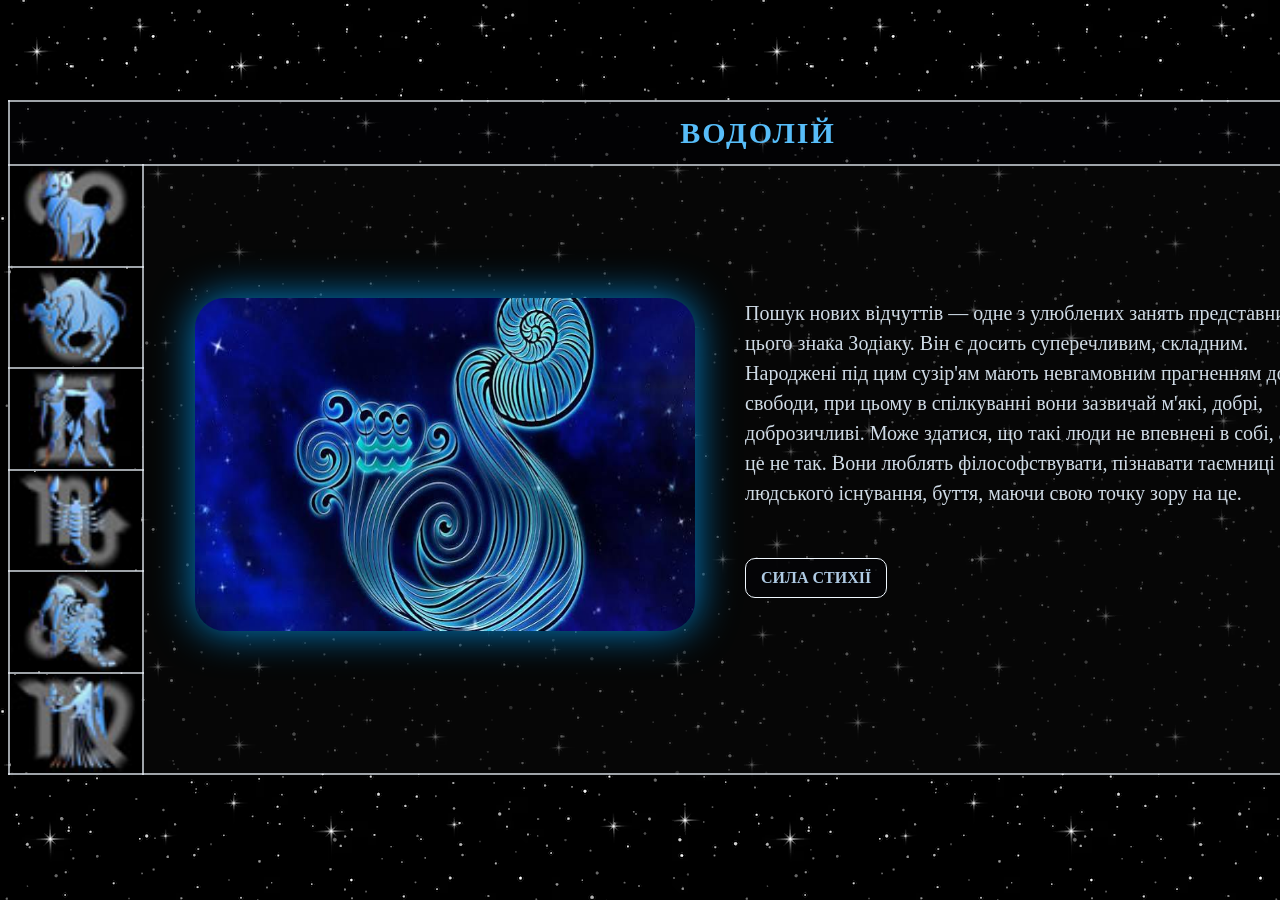
<file: pages/vodolii.html>
<!DOCTYPE html>
<html lang="en">
<head>
    <meta charset="UTF-8">
    <meta name="viewport" content="width=device-width, initial-scale=1.0">
    <title>ЗнакиЗодіаку | Водолій</title>
    <link rel="stylesheet" href="../style.css">
</head>
<body>
    <table>
        <tr>
            <th colspan="3" class="head"><span>водолій</span></th>
        </tr>
        <tr>
            <td class="zodiac"><a href="../index.html"><img src="../small/oven.jpg"><span>овен</span></a>
            </td>
            <td rowspan="6" class="center">
                <input type="checkbox" id="switch" class="state-input">
                <div class="content">
                <div class="gallery">
                    <img src="../images/1297503028_f_14279387.webp" alt="air" class="inside-img">
                    <img src="../images/vodolii.jpg" alt="vodolii" class="outside-img">
                </div>
                    <p>Пошук нових відчуттів — одне з улюблених занять представників цього знака Зодіаку. Він є досить суперечливим, складним. Народжені під цим сузір'ям мають невгамовним прагненням до свободи, при цьому в спілкуванні вони зазвичай м'які, добрі, доброзичливі. Може здатися, що такі люди не впевнені в собі, але це не так. Вони люблять філософствувати, пізнавати таємниці людського існування, буття, маючи свою точку зору на це.</p>
                <label for="switch" class="label">
                    <span class="outside">сила стихії</span>
                    <span class="inside">водолій</span>
                </label>
                </div>
            </td>
            <td class="zodiac"><a href="./vesi.html"><img src="../small/vesi.jpg" alt="vesi"><span>терези</span></a></td>
        </tr>
        <tr>
            <td class="zodiac"><a href="./telets.html"><img src="../small/telets.jpg" alt="telets"><span>Телець</span></a></td>
            <td class="zodiac"><a href="./rak.html"><img src="../small/scorpion.jpg" alt="rak"><span>Рак</span></a></td>
        </tr>
        <tr>
            <td class="zodiac"><a href="./bliznetsi.html"><img src="../small/bliznetsi.jpg" alt="bliznetsi"><span>близнюки</span></a></td>
            <td class="zodiac"><a href="./strilets.html"><img src="../small/strilets.jpg" alt="strilets"><span>стрілець</span></a></td>
        </tr>
        <tr>
            <td class="zodiac"><a href="./scorpion.html"><img src="../small/rak.jpg" alt="scorpion"><span>Скорпіон</span></a></td>
            <td class="zodiac"><a href="./kozerog.html"><img src="../small/kozerog.jpg" alt="kozerog"><span>козоріг</span></a></td>
        </tr>
        <tr>
            <td class="zodiac"><a href="./lev.html"><img src="../small/lev.jpg" alt="lev"><span>лев</span></a></td>
            <td class="zodiac active"><a href="./vodolii.html"><img src="../small/vodoley.jpg" alt="vodolii"><span>водолій</span></a></td>
        </tr>
        <tr>
            <td class="zodiac"><a href="./diva.html"><img src="../small/deva.jpg" alt="diva"><span>Діва</span></a></td>
            <td class="zodiac"><a href="./ribi.html"><img src="../small/ribi.jpg" alt="ribi"><span>риби</span></a></td>
        </tr>
    </table>
</body>
</html>
</file>
<file: style.css>
@import url(./styles/content.css);
@import url(./styles/zodiac.css);
@import url(./styles/head.css);

body{
    background-image: url(./images/space-background-with-stars-vector-illustration_97886-319.avif);
}
table, th, td{
    border: 2px solid rgba(240, 248, 255, 0.658);
    margin: 100px auto;
    border-collapse: collapse;
}
table{
    width: 1500px;
    height: 600px;
}
.center{
    width: 950px;
    background-color: rgba(10, 10, 10, 0.621);
}
a{
    text-decoration: none;
}
</file>
